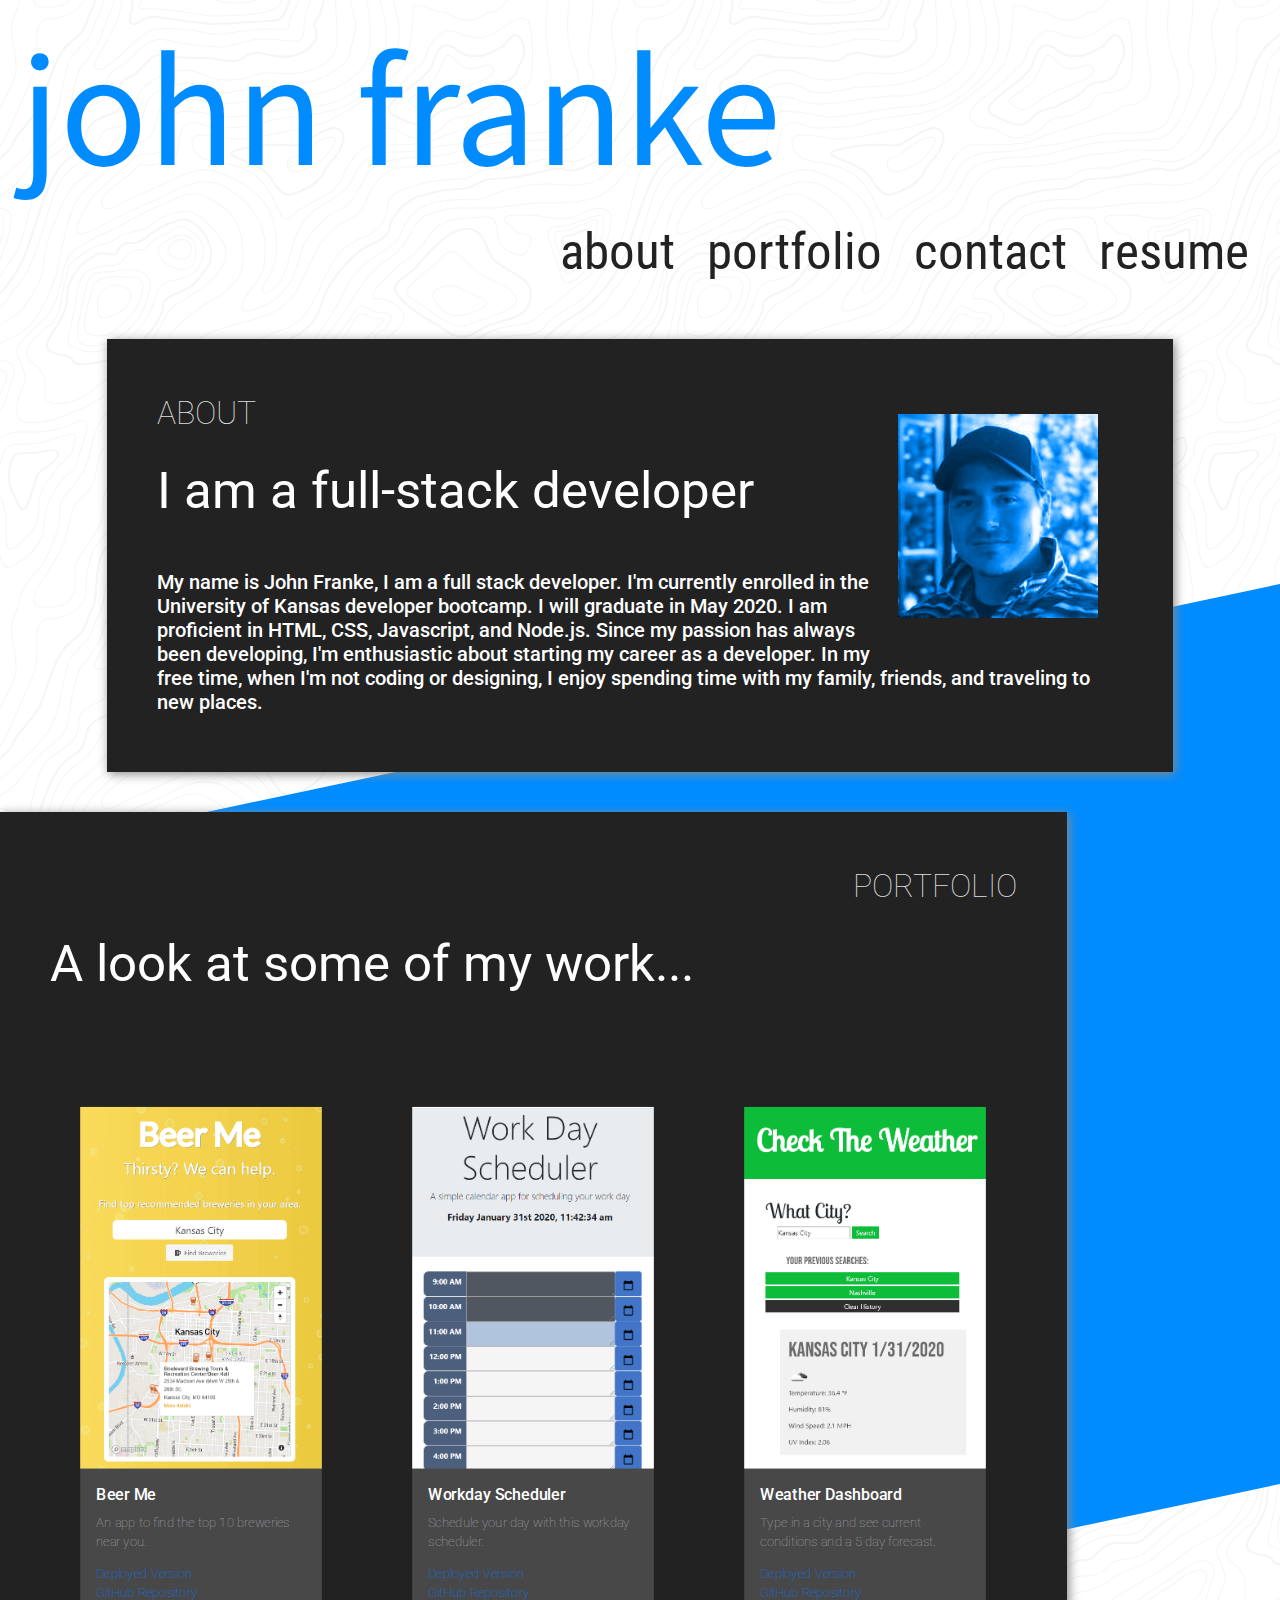
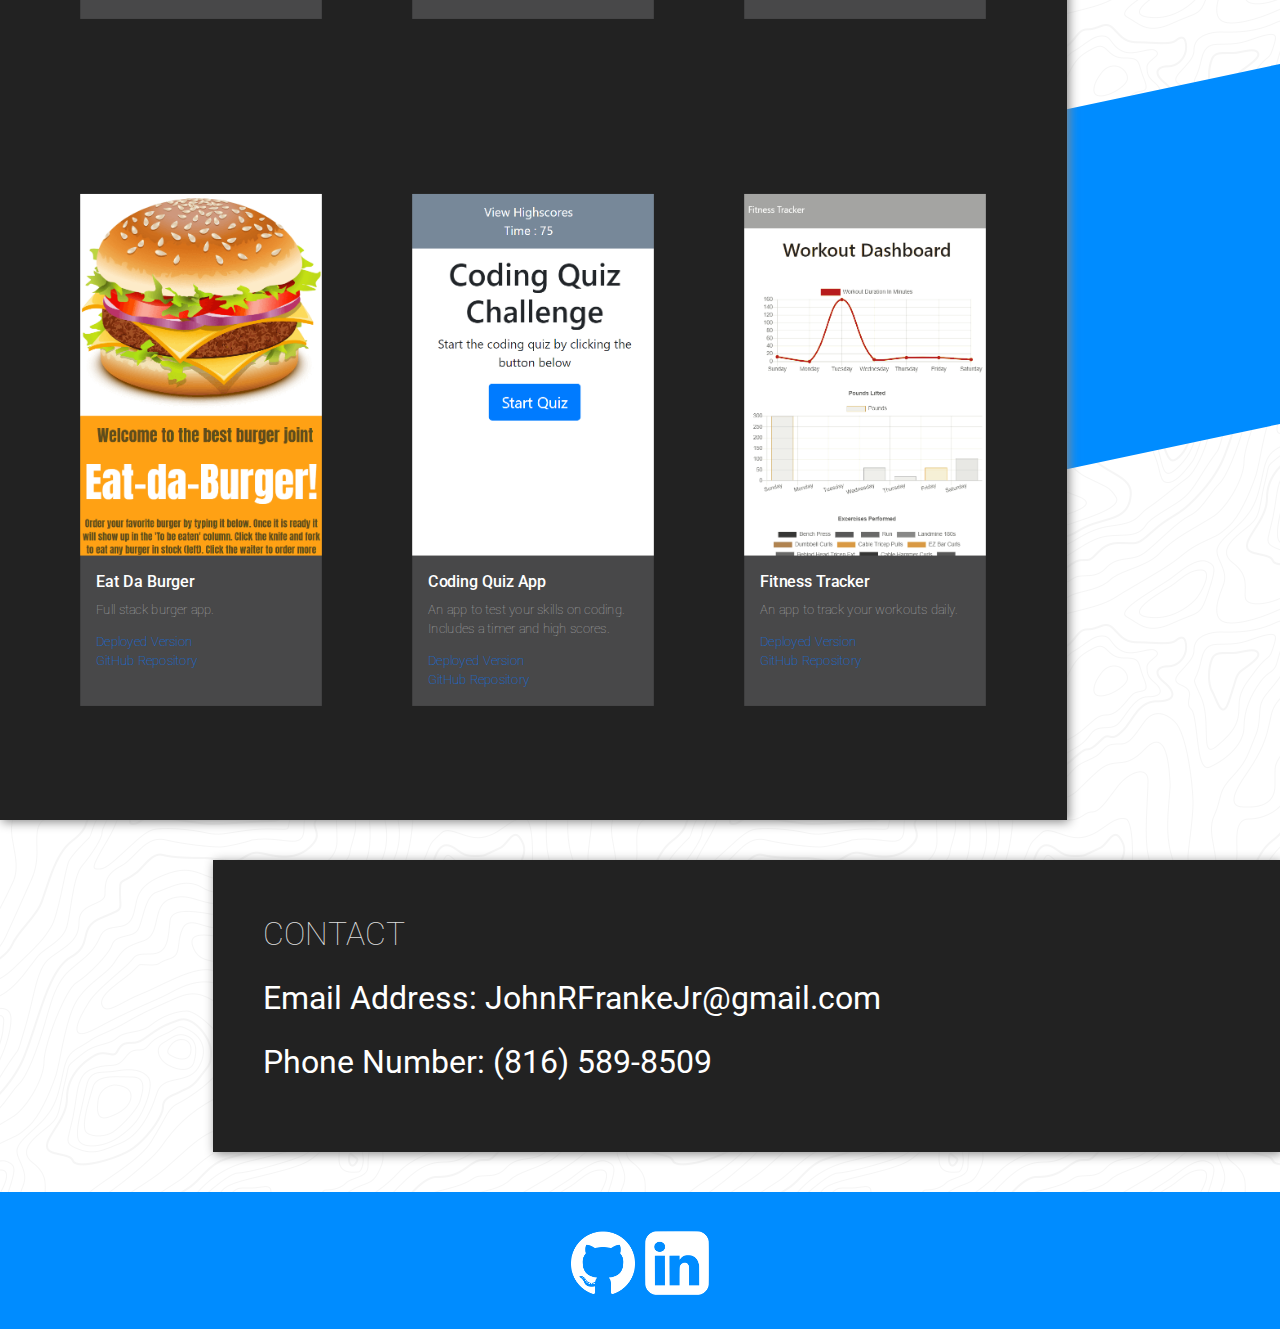
<file: index.html>
<!DOCTYPE html>
<html lang="en-us">

<head>
    <meta charset="UTF-8">
    <title>John Franke Porfolio</title>
    <meta name="viewport" content="width=device-width, initial-scale=1 maximum-scale=1, user-scalable=no">
    <link rel="stylesheet" href="https://stackpath.bootstrapcdn.com/bootstrap/4.4.1/css/bootstrap.min.css"
        integrity="sha384-Vkoo8x4CGsO3+Hhxv8T/Q5PaXtkKtu6ug5TOeNV6gBiFeWPGFN9MuhOf23Q9Ifjh" crossorigin="anonymous">
    <link href="https://fonts.googleapis.com/css?family=Source+Sans+Pro:700&display=swap" rel="stylesheet">
    <link href="https://fonts.googleapis.com/css?family=Roboto+Condensed:700&display=swap" rel="stylesheet">
    <link href="https://fonts.googleapis.com/css?family=Roboto&display=swap" rel="stylesheet">
    <link rel="stylesheet" type="text/css" href="style.css">

</head>

<body class="body">
<div class="stripe"></div>
<div class="stripe2"></div>
    <div class="row col-md-12 header">
        <p class="name">john franke</p>
    </div>
    <div class="row navbar justify-content-end p-0">
        <ul class="nav">
            <li class="nav-item">
                <a class="nav-link" id="about" href="#">about</a>
            </li>
            <li class="nav-item">
                <a class="nav-link" id="portfolio" href="#">portfolio</a>
            </li>
            <li class="nav-item">
                <a class="nav-link" id="contact" href="#">contact</a>
            </li>
            <li class="nav-item">
                <a class="nav-link" id="resume" href="johnfrankeresume.pdf" target="_blank">resume</a>
            </li>
        </ul>
    </div>
    <div class="row col-12 m-0 p-0" id="about-section">
        <div class="col-md-1">
        </div>
        <div class="col-md-10 content"><img id="profile-pic" src="profilepic.png">
            <p class="title">ABOUT</p>
            <p class="content-bold">I am a full-stack developer</p>
            <br>
            <h5 class="content-text">My name is John Franke, I am a full stack developer. I'm currently enrolled in the University of Kansas developer bootcamp. I will graduate in May 2020. I am proficient in HTML, CSS, Javascript, and Node.js. Since my passion has always been developing, I'm enthusiastic about starting my career as a developer.
                
                In my free time, when I'm not coding or designing, I enjoy spending time with my family, friends, and traveling to new places. 
            </h5>

        </div>
        <div class="col-md-1">
        </div>
    </div>

    <div class="row col-12 m-0 p-0" id="portfolio-section">
        <div class="col-md-10 content">
            <p class="title text-right">PORTFOLIO</p>
            <p class="content-bold">A look at some of my work...</p>
            <br>
            <div class="card-deck">
                <div class="card">
                  <img src="./port-beerme.png" class="card-img-top" alt="Beer Me">
                  <div class="card-body">
                    <h5 class="card-title">Beer Me</h5>
                    <p class="card-text">An app to find the top 10 breweries near you.</p>
                    <a class="card-title" href="https://ajmyers5.github.io/Group-666/" target="_blank">Deployed Version</a>
                    <br>
                    <a href="https://github.com/ajmyers5/Group-666" target="_blank">GitHub Repository</a>
                  </div>
                </div>
                <div class="card">
                  <img src="./port-scheduler.png" class="card-img-top" alt="Workday Scheduler">
                  <div class="card-body">
                    <h5 class="card-title">Workday Scheduler</h5>
                    <p class="card-text">Schedule your day with this workday scheduler.</p>
                    <a class="card-title" href="https://johnfranke.github.io/Workday-Scheduler/" target="_blank">Deployed Version</a>
                    <br>
                    <a href="https://github.com/johnfranke/Workday-Scheduler" target="_blank">GitHub Repository</a>
                  </div>
                </div>
                <div class="card">
                  <img src="./port-weather.png" class="card-img-top" alt="Weather App">
                  <div class="card-body">
                    <h5 class="card-title">Weather Dashboard</h5>
                    <p class="card-text">Type in a city and see current conditions and a 5 day forecast.</p>
                    <a class="card-title" href="https://johnfranke.github.io/Weather-Dashboard/" target="_blank">Deployed Version</a>
                    <br>
                    <a href="https://github.com/johnfranke/Weather-Dashboard" target="_blank">GitHub Repository</a>
                  </div>
                 </div>
                </div>
            <br><br>
            <div class="card-deck">
              
              <div class="card">
                <img src="./port-burger.png" class="card-img-top" alt="Eat Da Burger">
                <div class="card-body">
                  <h5 class="card-title">Eat Da Burger</h5>
                  <p class="card-text">Full stack burger app.</p>
                  <a class="card-title" href="https://blooming-depths-79016.herokuapp.com/" target="_blank">Deployed Version</a>
                  <br>
                  <a href="https://github.com/johnfranke/Burger" target="_blank">GitHub Repository</a>
                </div>
              </div>

              <div class="card">
                <img src="./port-quiz.png" class="card-img-top" alt="Javascript Quiz">
                <div class="card-body">
                  <h5 class="card-title">Coding Quiz App</h5>
                  <p class="card-text">An app to test your skills on coding. Includes a timer and high scores.</p>
                  <a class="card-title" href="https://johnfranke.github.io/A-JS-Coding-Quiz/" target="_blank">Deployed Version</a>
                  <br>
                  <a href="https://github.com/johnfranke/A-JS-Coding-Quiz" target="_blank">GitHub Repository</a>
                </div>
              </div>

              <div class="card">
                <img src="./port-workout.png" class="card-img-top" alt="Fitness Tracker">
                <div class="card-body">
                  <h5 class="card-title">Fitness Tracker</h5>
                  <p class="card-text">An app to track your workouts daily.</p>
                  <a class="card-title" href="https://sleepy-hamlet-50056.herokuapp.com/" target="_blank">Deployed Version</a>
                  <br>
                  <a href="https://github.com/johnfranke/Workout-Tracker" target="_blank">GitHub Repository</a>
                </div>
              </div>
            </div>

        </div>
        <div class="col-md-2">
        </div>
    </div>

    <div class="row col-12 m-0 p-0" id="contact-section">
        <div class="col-md-2">
        </div>
        <div class="col-md-10 content">
            <p class="title">CONTACT</p>
            <p class="content-contact">Email Address: JohnRFrankeJr@gmail.com</p>
            <p class="content-contact">Phone Number: (816) 589-8509</p>
        </div>

    </div>

    <nav class="navbar navbar-light d-flex justify-content-center footer">
        <a href="https://github.com/johnfranke" target="_blank"><img class="logos" src="./logo-github.png"></a>&nbsp;<a href="https://www.linkedin.com/in/john-franke/" target="_blank"><img class="logos" src="logo-linkedin.png"></a>
      </nav>

    
      <script src="https://code.jquery.com/jquery-3.4.1.min.js"></script>
      <script src="script.js"></script>

</body>

</html>
</file>
<file: style.css>
.body {
    background-color: #ffffff;
    background-image: url(./topography.png);
}

.stripe {
    height: 100%;
    position: absolute;
}
  
.stripe::before {
    content: "";
    z-index: -1;
    position: absolute;
    width: 100vw;
    top: 80vh;
    height: 100%;
    transform: skewY(-12deg);
    background-color: rgb(0, 140, 255);
}
.stripe2 {
    height: 100%;
    position: absolute;
}
  
.stripe2::before {
    content: "";
    z-index: -1;
    position: absolute;
    width: 100vw;
    top: 200vh;
    height: 40%;
    transform: skewY(-12deg);
    background-color: rgb(0, 140, 255);
}

.header {
    font-size: 12vw;
    color: rgb(0, 140, 255);
    padding: 0px 0px 0px 50px;
    font-family: 'Source Sans Pro', sans-serif;
    margin: 0px;
}

.header:hover {
    transition: all 1s ease-in-out;
    transform: scale(1.05);
}

.navbar {
    width: 100%;
    font-size: 4vw;
    color: #222222;
    font-family: 'Roboto Condensed', sans-serif;
    margin-top: -40px;
}

.nav-link {
    color: #222222;
}
.content {
    display: inline-block;
    background-color: #222222;
    width: 100%;
    color: white;
    margin: 40px 0px 0px 0px;
    padding: 50px;
    font-family: 'Source Sans Pro', sans-serif;
    box-shadow: 2px 2px 10px #888888;
}

.content:hover {
    transition: all 1s ease;
    transform: scale(1.02);
}

.title {
    font-size: 2.5vw;
    color: rgb(223, 223, 223);
    font-weight: lighter;
    font-family: 'Roboto', sans-serif;
}

.content-bold {
    font-size: 4vw;
    font-family: 'Roboto', sans-serif;
}

.content-bold:hover {
    transition: all 1s ease;
    transform: scale(1.02);
}

.content-contact {
    font-size: 2.5vw;
    font-family: 'Roboto', sans-serif;
}
.content-contact:hover {
    transition: all 1s ease;
    transform: scale(1.02);
}

.content-text {
    color: white;
    font-family: 'Roboto', sans-serif;
}

.footer {
    display: inline-block;
    background-color:  rgb(0, 140, 255);
    width: 100%;
    color: white;
    margin: 40px 0px 0px 0px;
    padding: 30px;
    font-family: 'Source Sans Pro', sans-serif;
}

a:hover {
    color: rgb(0, 140, 255);
    transition: all .5s ease;
    transform: scale(1.04);
}

.card {
    background-color: rgb(72, 72, 73);
    border-radius: 0px;
    border: 0px;
    font-weight: lighter;
    font-family: 'Roboto', sans-serif;
    scale: 80%;
}
.card:hover {
    transition: all 1s ease;
    transform: scale(1.04);
}

.card-img-top {
    border-radius: 0px;
}

.card-text {
    color: rgb(177, 177, 177);
}

.port-link {
    background-color: rgb(0, 140, 255);
    font-family: 'Roboto Condensed', sans-serif;
    color: white;
}
.footer-link {
    color: white;
}
#profile-pic {
    float: bottom;
    float: right;
    margin: 25px;
}
#profile-pic:hover {
    transition: all 1s ease;
    transform: scale(1.1);
}
.logos:hover {
    transition: all 1s ease;
    transform: scale(1.2);
}
</file>
